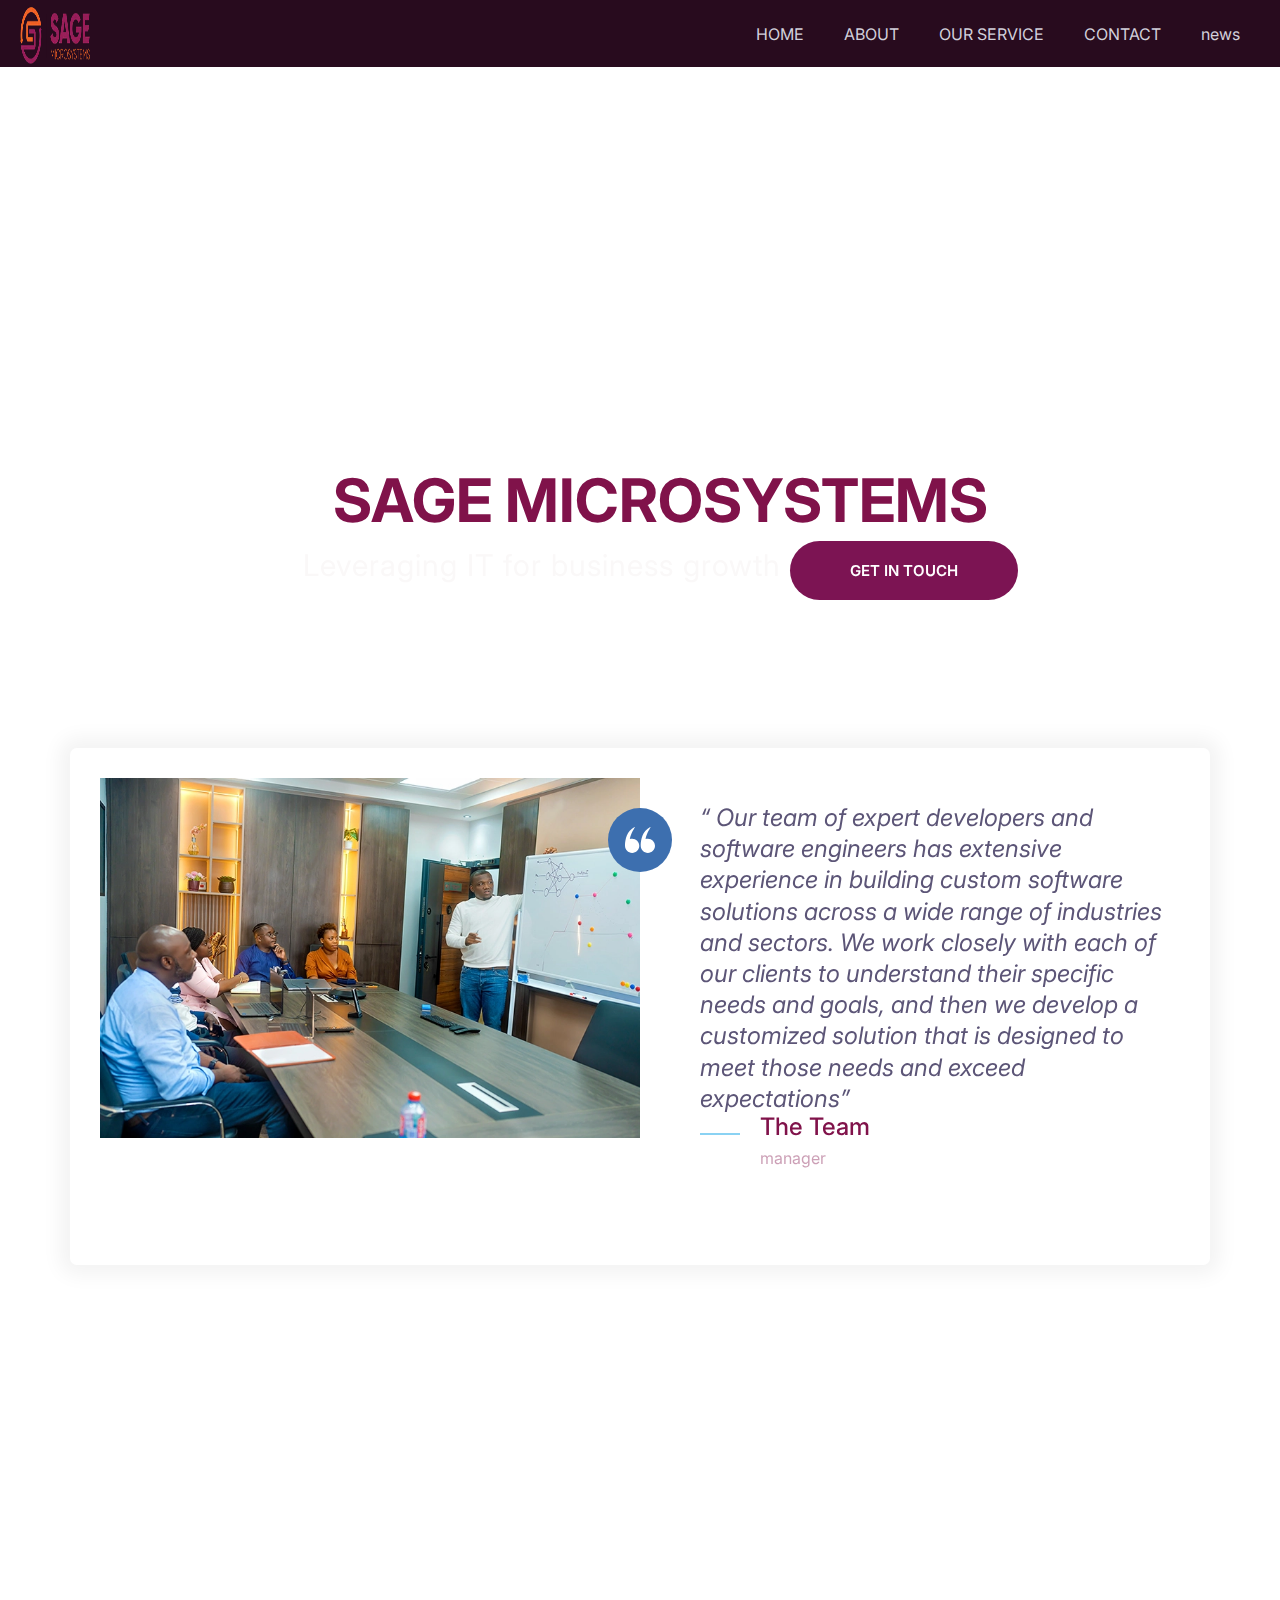
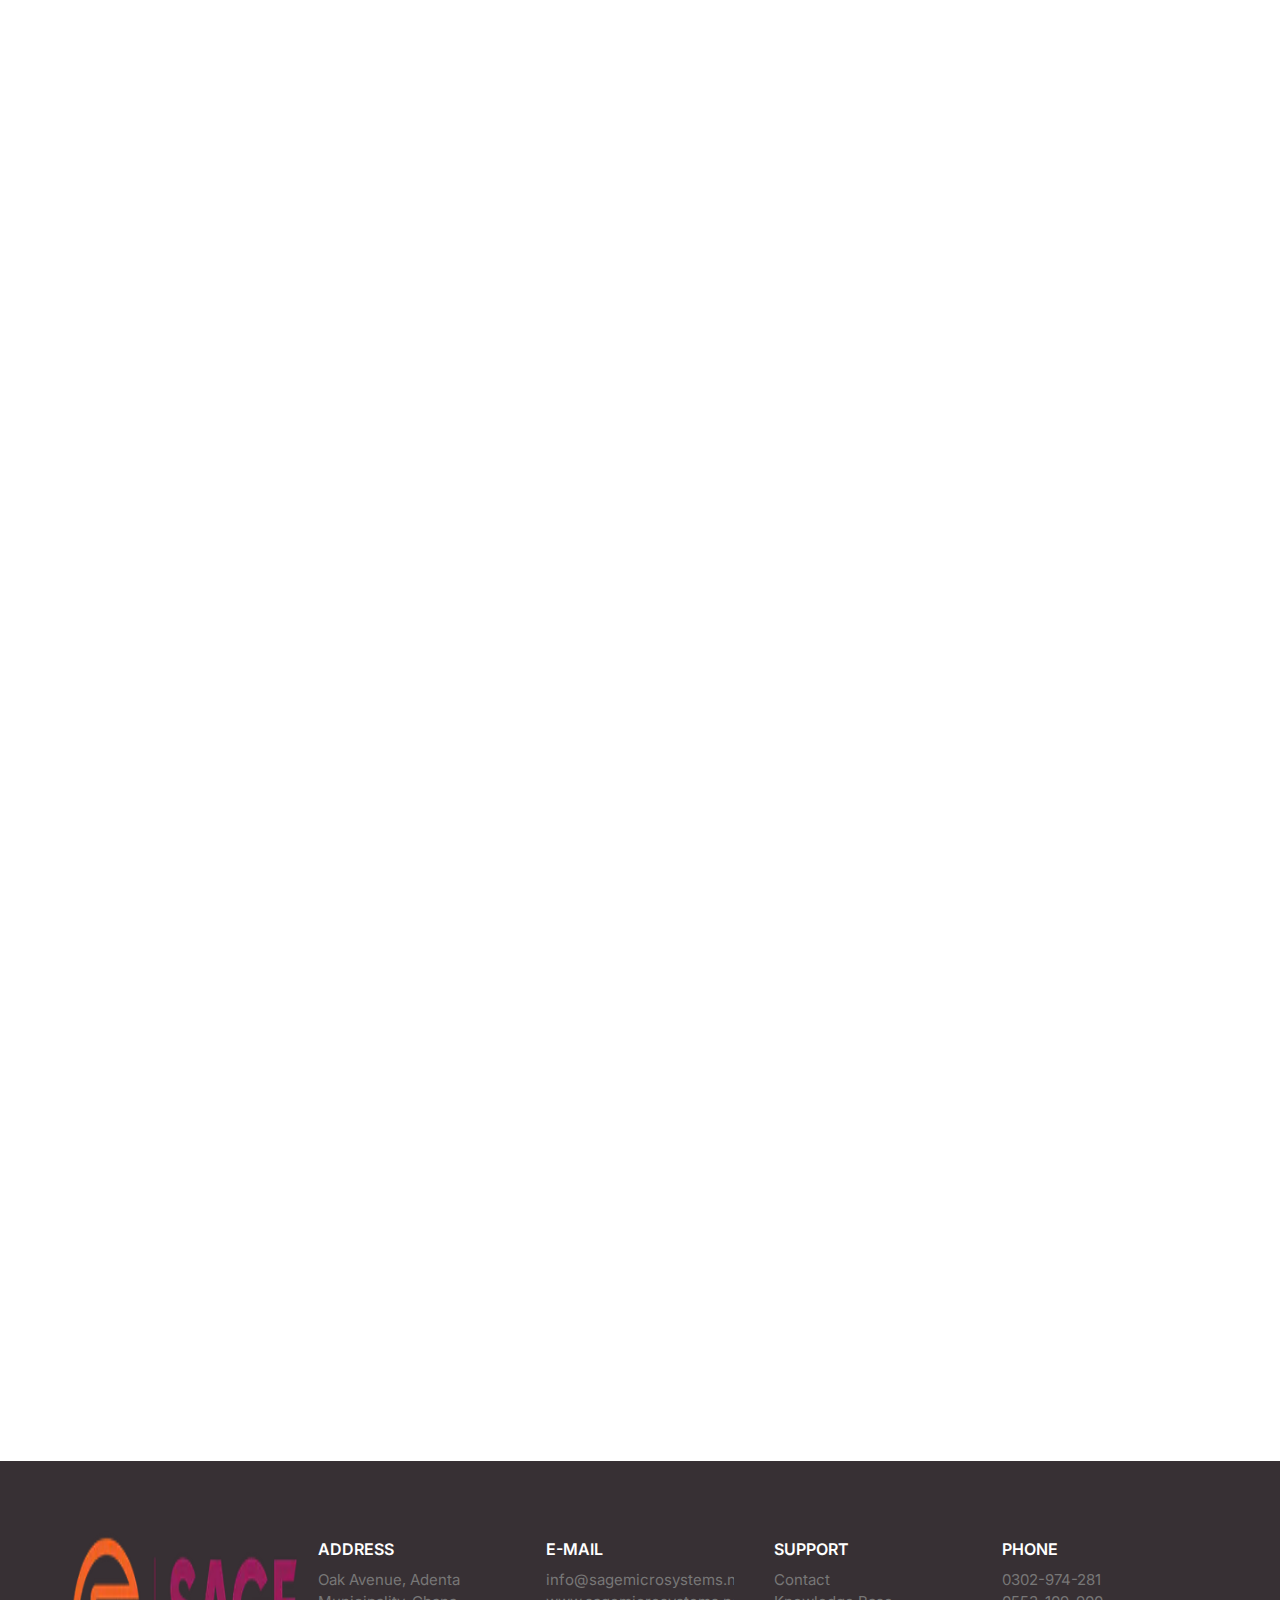
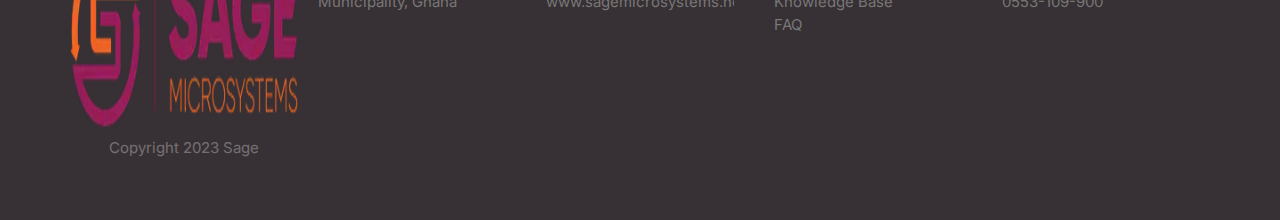
<file: index.html>
<!DOCTYPE html>
<html lang="en">

<head>
  <meta charset="UTF-8" />
  <meta name="viewport" content="width=device-width, initial-scale=1.0" />
  <title>SAGE MICROSYSTEMS</title>
  <link rel="shortcut icon" type="image/png" href="images/sage_logo.jpg">
  <link rel="preconnect" href="https://fonts.gstatic.com" />
  <link href="https://fonts.googleapis.com/css2?family=Inter:wght@400;600;700&display=swap" rel="stylesheet" />
  <link rel="stylesheet" href="css/normalize.css" />
  <link rel="stylesheet" href="css/styles.css" />
  <link rel="stylesheet" href="https://unpkg.com/aos@next/dist/aos.css" />
</head>

<body>
  <header>
    <nav class="nav collapsible">
      <a class="nav__brand" href="/"><img class="nav--img" src="images/sage_logo.jpg" alt="SAGE" /></a>
      <svg class="icon icon--white nav__toggler">
        <use xlink:href="images/sprite.svg#menu"></use>
      </svg>
      <ul class="list nav__list collapsible__content">
        <li class="nav__item"><a href="index.html">HOME</a></li>
        <li class="nav__item"><a href="about us.html">ABOUT</a></li>
        <li class="nav__item"><a href="our service.html">OUR SERVICE</a></li>
        <li class="nav__item"><a href="contact.html">CONTACT</a></li>
        <li class="nav__item"><a href="news.html">news</a></li>
      </ul>
    </nav>
  </header>
  <section class="block  hero">
    <div class="container  ">
      <header data-aos="zoom-in" class="block__header hero__content">
        <h1 class="block__heading">SAGE MICROSYSTEMS</h1>
        <p class="hero__tagline">
          Leveraging IT for business growth
        </p>
        <a href="" class="btn btn--primary btn--stretched">Get In touch</a>
      </header>

    </div>
  </section>
  <section data-aos="fade-up" class="block container">
    <div class="card testimonial">
      <div class="grid grid--1x2">
        <div class="testimonial__image">
          <img src="images/image (1).webp" alt="conference meeting" />
          <span class="icon-container icon-container--accent">
            <svg class="icon icon--white icon--small">
              <use xlink:href="images/sprite.svg#quotes"></use>
            </svg>
          </span>
        </div>
        <blockquote class="quote">
          <p class="quote__text">
            Our team of expert developers and software engineers has extensive experience in building custom software
            solutions across a wide range of industries and sectors. We work closely with each of our clients to
            understand their specific needs and goals, and then we develop a customized solution that is designed to
            meet those needs and exceed expectations</p>
          <footer>
            <div class="media">
              <div class="media__image">
                <svg class="icon icon--primary quote__line">
                  <use xlink:href="images/sprite.svg#line"></use>
                </svg>
              </div>
              <div class="media__body">
                <h3 class="media__title quote__author">The Team</h3>
                <p class="quote__organization">manager</p>
              </div>
            </div>
          </footer>
        </blockquote>
      </div>
    </div>
  </section>

  <section data-aos="zoom-in-up" class="block container">
    <header class="block__header">
      <h2>What we do </h2>
      <p>
        our solutions
      </p>
    </header>
    <article class="grid grid--1x2 feature">
      <div class="feature__content">

        <h3 class="feature__heading">software Development</h3>
        <p>
          At SAGE Microsystems, we understand the unique challenges faced by businesses and governmental institutions.
          That's why we use the latest technologies and development methodologies to ensure that our software solutions
          are both powerful and user-friendly. </p>
        <a href="#" class="link-arrow">Learn More</a>
      </div>

      <img data-aos="zoom-in-left" class="feature__image" src="images/image (6).webp" alt="" />

    </article>
    <article class="grid grid--1x2 feature">
      <div class="feature__content">

        <h3 class="feature__heading">IT Consultancy</h3>
        <p>
          We provide expert advice and solutions to businesses and organizations on how to improve their IT
          infrastructure, systems, and processes by assessing your current IT infrastructure, identifying areas for
          improvement, and offering recommendations for solutions.
        </p>
        <a href="#" class="link-arrow">Learn More</a>
      </div>


      <img data-aos="zoom-in-left" class="feature__image" src="images/image (7).webp" alt="" />
      </picture>
    </article>
    <article class="grid grid--1x2 feature">
      <div class="feature__content">

        <h3 class="feature__heading">Corporate IT Training</h3>
        <p>
          We provide educational programs and courses to businesses and organizations to enhance their employees
          technical skills and knowledge. We assess the existing skill level of employees, identify areas for
          improvement, and offer customized training programs to meet the specific needs.
        </p>
        <a href="#" class="link-arrow">Learn More</a>
      </div>

      <img data-aos="zoom-in-left" class="feature__image" src="images/ocean.jpg" alt="" />

    </article>
  </section>


  <footer class="block block--dark footer">
    <div class="container grid footer__sections">
      <section class="collapsible collapsible--expanded footer__section">
        <header class="collapsible__header">
          <h2 class="collapsible__heading footer__heading">ADDRESS</h2>
          <svg class="icon icon--white collapsible__chevron">

            <use xlink:href="images/sprite.svg#chevron"></use>
          </svg>
        </header>
        <div class="collapsible__content">
          <ul class="list">
            <li><a href="#">
                Oak Avenue, Adenta Municipality, Ghana</a></li>

          </ul>
        </div>
      </section>
      <section class="collapsible footer__section">
        <header class="collapsible__header">
          <h2 class="collapsible__heading footer__heading">E-MAIL</h2>
          <svg class="icon icon--white collapsible__chevron">
            <use xlink:href="images/sprite.svg#chevron"></use>
          </svg>
        </header>
        <div class="collapsible__content">
          <ul class="list">
            <li><a href="#">info@sagemicrosystems.net</a></li>
            <li><a href="#">www.sagemicrosystems.net</a></li>
          </ul>
        </div>
      </section>
      <section class="collapsible footer__section">
        <header class="collapsible__header">
          <h2 class="collapsible__heading footer__heading">Support</h2>
          <svg class="icon icon--white collapsible__chevron">
            <use xlink:href="images/sprite.svg#chevron"></use>
          </svg>
        </header>
        <div class="collapsible__content">
          <ul class="list">
            <li><a href="#">Contact</a></li>
            <li><a href="#">Knowledge Base</a></li>
            <li><a href="#">FAQ</a></li>
          </ul>
        </div>
      </section>
      <section class="collapsible footer__section">
        <header class="collapsible__header">
          <h2 class="collapsible__heading footer__heading">PHONE</h2>
          <svg class="icon icon--white collapsible__chevron">
            <use xlink:href="images/sprite.svg#chevron"></use>
          </svg>
        </header>
        <div class="collapsible__content">
          <ul class="list">
            <li><a href="#">0302-974-281</a></li>
            <li><a href="#">0553-109-900</a></li>
          </ul>
        </div>
      </section>
      <section class="footer__brand">
        <img src="images/sage_logo.jpg" alt="" />
        <p class="footer__copyright">Copyright 2023 Sage</p>
      </section>
    </div>
  </footer>

  <script src="js/main.js"></script>
  <script src="https://unpkg.com/aos@next/dist/aos.js"></script>
  <script>
    AOS.init();
  </script>
</body>

</html>
</file>
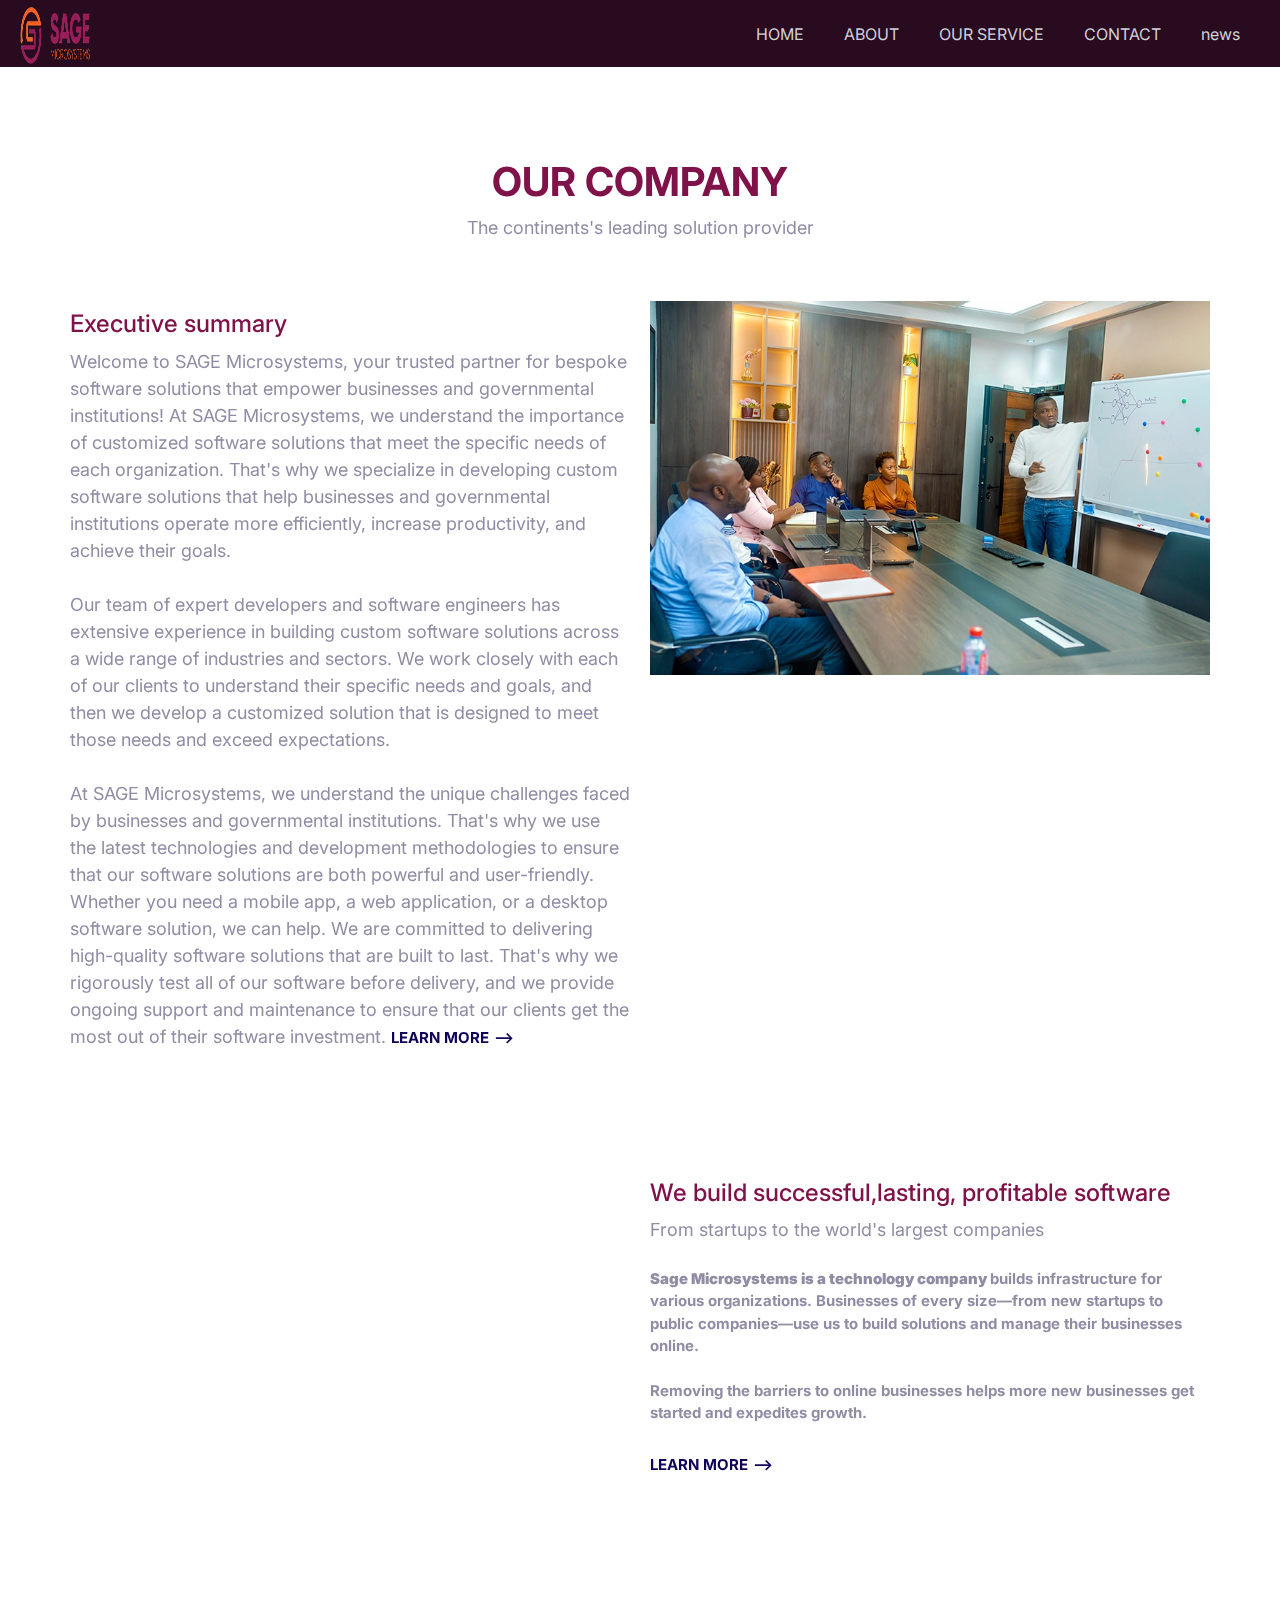
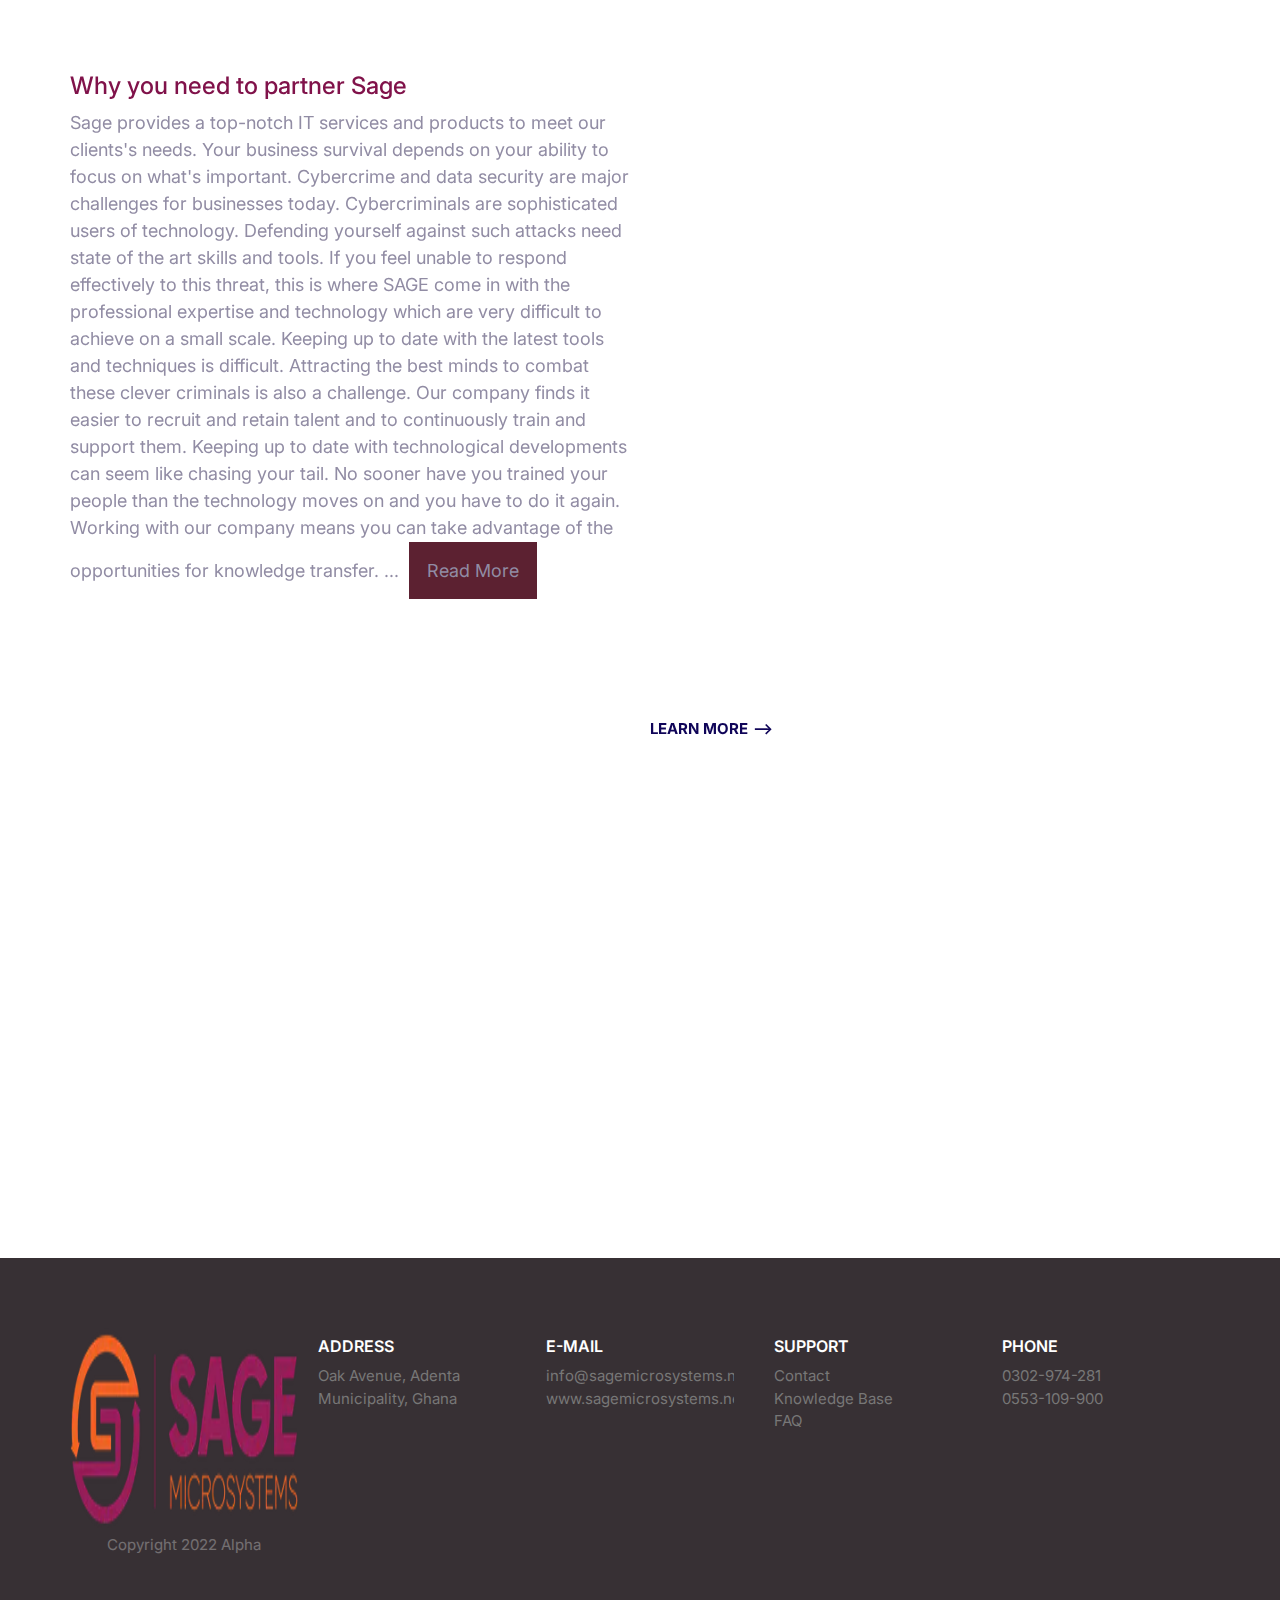
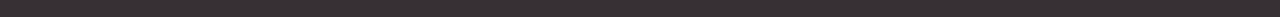
<file: about us.html>
<!DOCTYPE html>
<html lang="en">

<head>
  <meta charset="UTF-8" />
  <meta name="viewport" content="width=device-width, initial-scale=1.0" />
  <title>SAGE MICRISYSTEMS</title>
  <link rel="shortcut icon" type="image/png" href="images/sage_logo.jpg">
  <link rel="preconnect" href="https://fonts.gstatic.com" />
  <link href="https://fonts.googleapis.com/css2?family=Inter:wght@400;600;700&display=swap" rel="stylesheet" />
  <link rel="stylesheet" href="css/normalize.css" />
  <link rel="stylesheet" href="css/styles.css" />
  <link rel="stylesheet" href="https://unpkg.com/aos@next/dist/aos.css" />
</head>

<body>
  <header>
    <nav class="nav collapsible">
      <a class="nav__brand" href="/"><img class="nav--img" src="images/sage_logo.jpg" alt="logo" /></a>
      <svg class="icon icon--white nav__toggler">
        <use xlink:href="images/sprite.svg#menu"></use>
      </svg>
      <ul class="list nav__list collapsible__content">
        <li class="nav__item"><a href="index.html">HOME</a></li>
        <li class="nav__item"><a href="about us.html">ABOUT</a></li>
        <li class="nav__item"><a href="our service.html">OUR SERVICE</a></li>
        <li class="nav__item"><a href="contact.html">CONTACT</a></li>
        <li class="nav__item"><a href="news.html">news</a></li>
      </ul>
    </nav>
  </header>



  <section data-aos="zoom-in-up" class="block container">
    <header class="block__header">
      <h2>OUR COMPANY</h2>
      <p>
        The continents's leading solution provider
      </p>
    </header>
    <article class="grid grid--1x2 feature">
      <div class="feature__content">

        <h3 class="feature__heading">Executive summary</h3>
        <p>
          Welcome to SAGE Microsystems, your trusted partner for bespoke software solutions that empower businesses and
          governmental institutions! At SAGE Microsystems, we understand the importance of customized software solutions
          that meet the specific needs of each organization. That's why we specialize in developing custom software
          solutions that help businesses and governmental institutions operate more efficiently, increase productivity,
          and achieve their goals.
          <br><br>

          Our team of expert developers and software engineers has extensive experience in building custom software
          solutions across a wide range of industries and sectors. We work closely with each of our clients to
          understand their specific needs and goals, and then we develop a customized solution that is designed to meet
          those needs and exceed expectations.
          <br><br>

          At SAGE Microsystems, we understand the unique challenges faced by businesses and governmental institutions.
          That's why we use the latest technologies and development methodologies to ensure that our software solutions
          are both powerful and user-friendly. Whether you need a mobile app, a web application, or a desktop software
          solution, we can help. We are committed to delivering high-quality software solutions that are built to last.
          That's why we rigorously test all of our software before delivery, and we provide ongoing support and
          maintenance to ensure that our clients get the most out of their software investment.

        </p>
        <a href="#" class="link-arrow">Learn More</a>
      </div>

      <img data-aos="zoom-in-left" class="feature__image" src="images/image (1).webp" alt="winning chess" />

    </article>
    <article class="grid grid--1x2 feature">
      <div class="feature__content">

        <h3 class="feature__heading">We build successful,lasting, profitable software</h3>
        <p>
          From startups to the world's largest companies
        </p>
        <h5><b>Sage Microsystems is a technology company </b> builds infrastructure for various organizations.
          Businesses
          of every size—from new startups to public companies—use us to build solutions and manage their businesses
          online.<br><br>
          Removing the barriers to online businesses helps more new businesses get started and expedites growth.</h2>
          <a href="#" class="link-arrow">Learn More</a>
      </div>


      <img data-aos="zoom-in-left" class="feature__image" src="images/unique.jpg" alt="" />
      </picture>
    </article>
    <article class="grid grid--1x2 feature">
      <div class="feature__content">
        <h3 class="feature__heading">Why you need to partner Sage </h3>
        <p class="original">
          Sage provides a top-notch IT services and products to meet our clients's needs. Your business survival depends
          on your ability to focus on what's important. Cybercrime and data security are major challenges for businesses
          today. Cybercriminals are sophisticated users of technology. Defending yourself against such attacks need
          state of the art skills and tools. If you feel unable to respond effectively to this threat, this is where
          SAGE come in with the professional expertise and technology which are very difficult to achieve on a small
          scale.


          Keeping up to date with the latest tools and techniques is difficult. Attracting the best minds to combat
          these clever criminals is also a challenge. Our company finds it easier to recruit and retain talent and to
          continuously train and support them. Keeping up to date with technological developments can seem like chasing
          your tail. No sooner have you trained your people than the technology moves on and you have to do it again.
          Working with our company means you can take advantage of the opportunities for knowledge transfer.

        </p>
        <span class="dots">...</span>
        <p class="extra">
          
          By partnering Sage, you can scale your IT infrastructure up or down to meet your needs with far greater speed
          and less upfront hardware expense than if you tried to do it internally. Businesses carry important data such
          as employees's salary, income, and HR details. For this reason, data storage and management are very crucial
          for any kind of business and it is also a great example of why IT support is important. Hiring Sage, a team of
          highly skilled and knowledgeable professionals to manage and secure a company's valuable data goes
          hand-in-hand with the creation of an effective data management strategy.


          When branding is paired with information services and systems, it is not limited to enhancing existing
          marketing strategies alone or helping form a new advertising approach. Branding can be further augmented by
          Sage through maximizing the originality of a business's lineup of products and services. Developing apps and
          systems to drive higher customer engagement or boost satisfaction rates, as well as to gain an edge over
          competitors, effectively enhance a business's marketability, purpose and overall impact. Our company group has
          partnered with local and international organizations and other African countries governments to undertake
          projects to assist inefficiencies in system application modules.


          The company has also worked with Practical computers in providing cutting edge and state of the art
          information technology tools to institutions in Lesotho. This initiative provided the good people of Lesotho
          the opportunity to acquire computer-based knowledge and subsequently improved computer literacy in the area as
          the underprivileged children had access to state-of-the-art computers.
        </p>
        <input type="checkbox" id="btn" />
        <label for="btn"></label>
      </div>

      <img data-aos="zoom-in-left" class="feature__image" src="images/opp.jpg" alt="" />

    </article>
    <article class="grid grid--1x2 feature">
      <div class="feature__content">

        <h3 class="feature__heading"> </h3>
        <p>
          
        </p>
        <a href="#" class="link-arrow">Learn More</a>
      </div>

      <img data-aos="zoom-in-left" class="feature__image" src="images/law.jpg" alt="" />

    </article>
  </section>

  <footer class="block block--dark footer">
    <div class="container grid footer__sections">
      <section class="collapsible collapsible--expanded footer__section">
        <header class="collapsible__header">
          <h2 class="collapsible__heading footer__heading">ADDRESS</h2>
          <svg class="icon icon--white collapsible__chevron">

            <use xlink:href="images/sprite.svg#chevron"></use>
          </svg>
        </header>
        <div class="collapsible__content">
          <ul class="list">
            <li><a href="#">
                Oak Avenue, Adenta Municipality, Ghana</a></li>

          </ul>
        </div>
      </section>
      <section class="collapsible footer__section">
        <header class="collapsible__header">
          <h2 class="collapsible__heading footer__heading">E-MAIL</h2>
          <svg class="icon icon--white collapsible__chevron">
            <use xlink:href="images/sprite.svg#chevron"></use>
          </svg>
        </header>
        <div class="collapsible__content">
          <ul class="list">
            <li><a href="#">info@sagemicrosystems.net</a></li>
            <li><a href="#">www.sagemicrosystems.net</a></li>
          </ul>
        </div>
      </section>
      <section class="collapsible footer__section">
        <header class="collapsible__header">
          <h2 class="collapsible__heading footer__heading">Support</h2>
          <svg class="icon icon--white collapsible__chevron">
            <use xlink:href="images/sprite.svg#chevron"></use>
          </svg>
        </header>
        <div class="collapsible__content">
          <ul class="list">
            <li><a href="#">Contact</a></li>
            <li><a href="#">Knowledge Base</a></li>
            <li><a href="#">FAQ</a></li>
          </ul>
        </div>
      </section>
      <section class="collapsible footer__section">
        <header class="collapsible__header">
          <h2 class="collapsible__heading footer__heading">PHONE</h2>
          <svg class="icon icon--white collapsible__chevron">
            <use xlink:href="images/sprite.svg#chevron"></use>
          </svg>
        </header>
        <div class="collapsible__content">
          <ul class="list">
            <li><a href="#">0302-974-281</a></li>
            <li><a href="#">0553-109-900</a></li>
          </ul>
        </div>
      </section>
      <section class="footer__brand">
        <img src="images/sage_logo.jpg" alt="" />
        <p class="footer__copyright">Copyright 2022 Alpha</p>
      </section>
    </div>
  </footer>


  <script src="js/main.js"></script>
  <script src="https://unpkg.com/aos@next/dist/aos.js"></script>
  <script>
    AOS.init();
  </script>
</body>

</html>
</file>
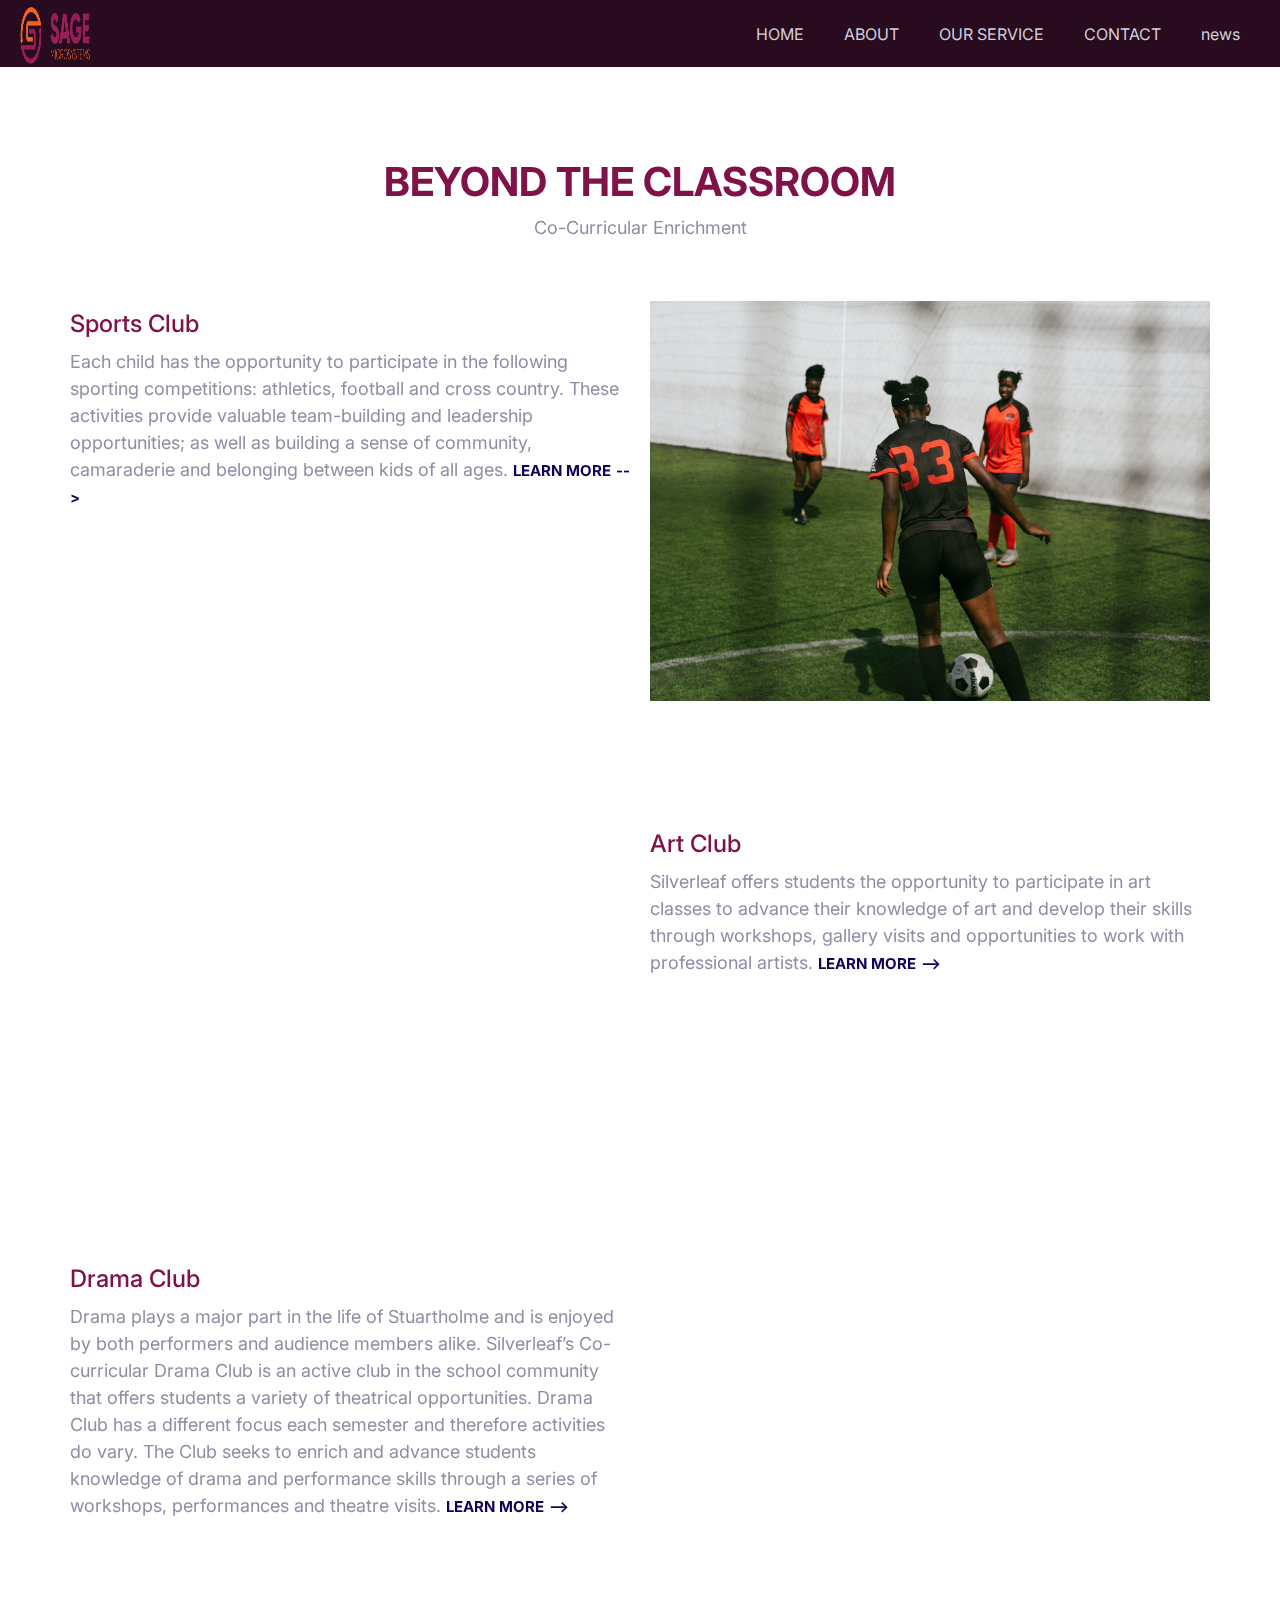
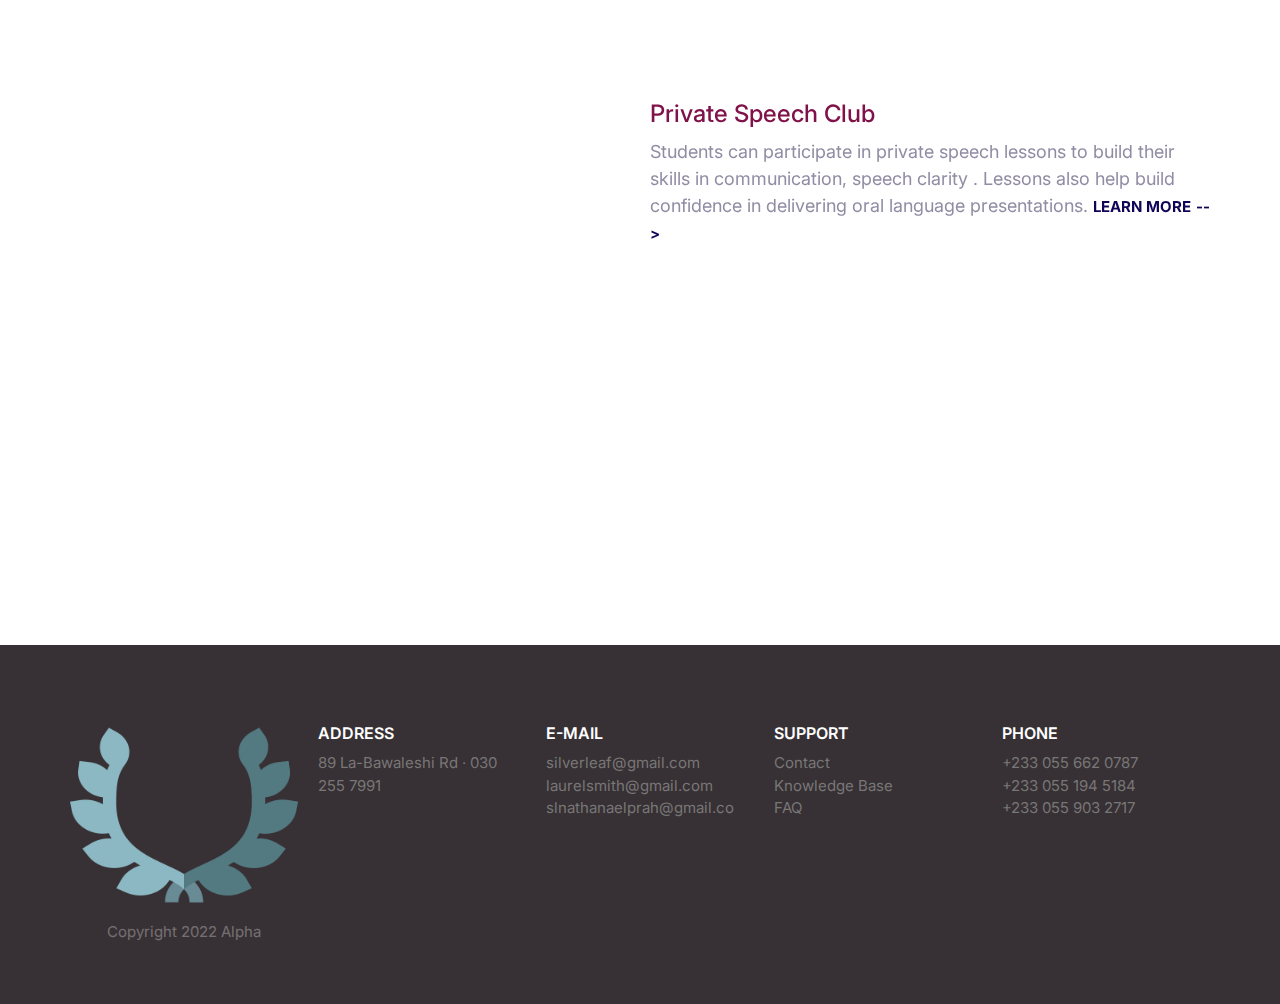
<file: contact us.html>
<!DOCTYPE html>
<html lang="en">
  <head>
    <meta charset="UTF-8" />
    <meta name="viewport" content="width=device-width, initial-scale=1.0" />
    <title>SILVERLEAF INTERNATIONAL</title>
    <link rel="shortcut icon" type="image/png" href="images/laurel-wreath.png">
    <link rel="preconnect" href="https://fonts.gstatic.com" />
    <link
      href="https://fonts.googleapis.com/css2?family=Inter:wght@400;600;700&display=swap"
      rel="stylesheet"
    />
    <link rel="stylesheet" href="css/normalize.css" />
    <link rel="stylesheet" href="css/styles.css" />
    <link rel="stylesheet" href="https://unpkg.com/aos@next/dist/aos.css" />
  </head>
  <body>
    <header>
      <nav class="nav collapsible">
        <a class="nav__brand" href="/"><img class="nav--img" src="images/sage_logo.jpg" alt="logo" /></a>
        <svg class="icon icon--white nav__toggler">
          <use xlink:href="images/sprite.svg#menu"></use>
        </svg>
       <ul class="list nav__list collapsible__content">
        <li class="nav__item"><a href="index.html">HOME</a></li>
        <li class="nav__item"><a href="about us.html">ABOUT</a></li>
        <li class="nav__item"><a href="our service.html">OUR SERVICE</a></li>
        <li class="nav__item"><a href="contact.html">CONTACT</a></li>
        <li class="nav__item"><a href="news.html">news</a></li>
      </ul>
      </nav>
    </header>

      
      <section data-aos="zoom-in-up"class="block container">
        <header class="block__header">
          <h2>BEYOND THE CLASSROOM</h2>
          <p>
            Co-Curricular Enrichment
          </p>
        </header>
        <article class="grid grid--1x2 feature">
          <div class="feature__content">
            
            </span>
            <h3 class="feature__heading">Sports Club</h3>
            <p>
               Each child has the opportunity to participate in the following 
              sporting competitions: athletics, football and cross country. These activities provide valuable team-building 
              and leadership opportunities; as well as building a sense of community,
               camaraderie and belonging between kids of all ages.
            </p>
            <a href="#" class="link-arrow">Learn More</a>
          </div>
          
            <img data-aos="zoom-in-left" class="feature__image" src="images/sportsa.jpg" alt="" />
          
        </article>
        <article class="grid grid--1x2 feature">
          <div class="feature__content">
            
            <h3 class="feature__heading">Art Club</h3>
            <p>
              Silverleaf  offers students the opportunity to participate in art classes to advance 
              their knowledge of art and develop their skills through workshops,
               gallery visits and opportunities to work with professional artists.
            </p>
            <a href="#" class="link-arrow">Learn More</a>
          </div>
          
            
            <img data-aos="zoom-in-left" class="feature__image" src="images/art.jpg" alt="" />
          </picture>
        </article>
        <article class="grid grid--1x2 feature">
          <div class="feature__content">
            
            <h3 class="feature__heading">Drama Club</h3>
            <p>
              
    Drama plays a major part in the life of Stuartholme and is enjoyed by both performers and audience members alike.
 Silverleaf’s Co-curricular Drama Club is an active club in the school 
 community that offers students a variety of theatrical opportunities.
  Drama Club has a different focus each semester and therefore activities do vary. 
  The Club seeks to enrich and advance students knowledge of drama and performance
   skills through a series of workshops, performances and theatre visits.
            </p>
            <a href="#" class="link-arrow">Learn More</a>
          </div>

            <img data-aos="zoom-in-left" class="feature__image" src="images/drama.jpg" alt="" />
          
        </article>
        <article class="grid grid--1x2 feature">
          <div class="feature__content">
            
            <h3 class="feature__heading">Private Speech Club</h3>
            <p>
              
Students can participate in private speech  lessons to build their skills in 
communication, speech clarity . Lessons also help build confidence 
in delivering oral language presentations. 
            </p>
            <a href="#" class="link-arrow">Learn More</a>
          </div>
         
            <img data-aos="zoom-in-left" class="feature__image" src="images/speech.jpg" alt="" />
          
        </article>
      </section>

      <footer class="block block--dark footer">
        <div class="container grid footer__sections">
          <section class="collapsible collapsible--expanded footer__section">
            <header class="collapsible__header">
              <h2 class="collapsible__heading footer__heading">ADDRESS</h2>
              <svg class="icon icon--white collapsible__chevron">
                  
                <use xlink:href="images/sprite.svg#chevron"></use>
              </svg>
            </header>
            <div class="collapsible__content">
              <ul class="list">
                <li><a href="#">
                    89 La-Bawaleshi Rd · 030 255 7991</a></li>
                
              </ul>
            </div>
          </section>
          <section class="collapsible footer__section">
            <header class="collapsible__header">
              <h2 class="collapsible__heading footer__heading">E-MAIL</h2>
              <svg class="icon icon--white collapsible__chevron">
                <use xlink:href="images/sprite.svg#chevron"></use>
              </svg>
            </header>
            <div class="collapsible__content">
              <ul class="list">
                <li><a href="#">silverleaf@gmail.com</a></li>
                <li><a href="#">laurelsmith@gmail.com</a></li>
                <li><a href="#">slnathanaelprah@gmail.com</a></li>
              </ul>
            </div>
          </section>
          <section class="collapsible footer__section">
            <header class="collapsible__header">
              <h2 class="collapsible__heading footer__heading">Support</h2>
              <svg class="icon icon--white collapsible__chevron">
                <use xlink:href="images/sprite.svg#chevron"></use>
              </svg>
            </header>
            <div class="collapsible__content">
              <ul class="list">
                <li><a href="#">Contact</a></li>
                <li><a href="#">Knowledge Base</a></li>
                <li><a href="#">FAQ</a></li>
              </ul>
            </div>
          </section>
          <section class="collapsible footer__section">
            <header class="collapsible__header">
              <h2 class="collapsible__heading footer__heading">PHONE</h2>
              <svg class="icon icon--white collapsible__chevron">
                <use xlink:href="images/sprite.svg#chevron"></use>
              </svg>
            </header>
            <div class="collapsible__content">
              <ul class="list">
                <li><a href="#">+233 055 662 0787</a></li>
                <li><a href="#"> +233 055 194 5184</a></li>
                <li><a href="#"> +233 055 903 2717</a></li>
                
              </ul>
            </div>
          </section>
          <section class="footer__brand">
            <img src="images/laurel-wreath.png" alt="" />
            <p class="footer__copyright">Copyright 2022 Alpha</p>
          </section>
        </div>
      </footer>
      
    
      <script src="js/main.js"></script>
      <script src="https://unpkg.com/aos@next/dist/aos.js"></script>
      <script>
        AOS.init();
      </script>
</body>
</html>
</file>
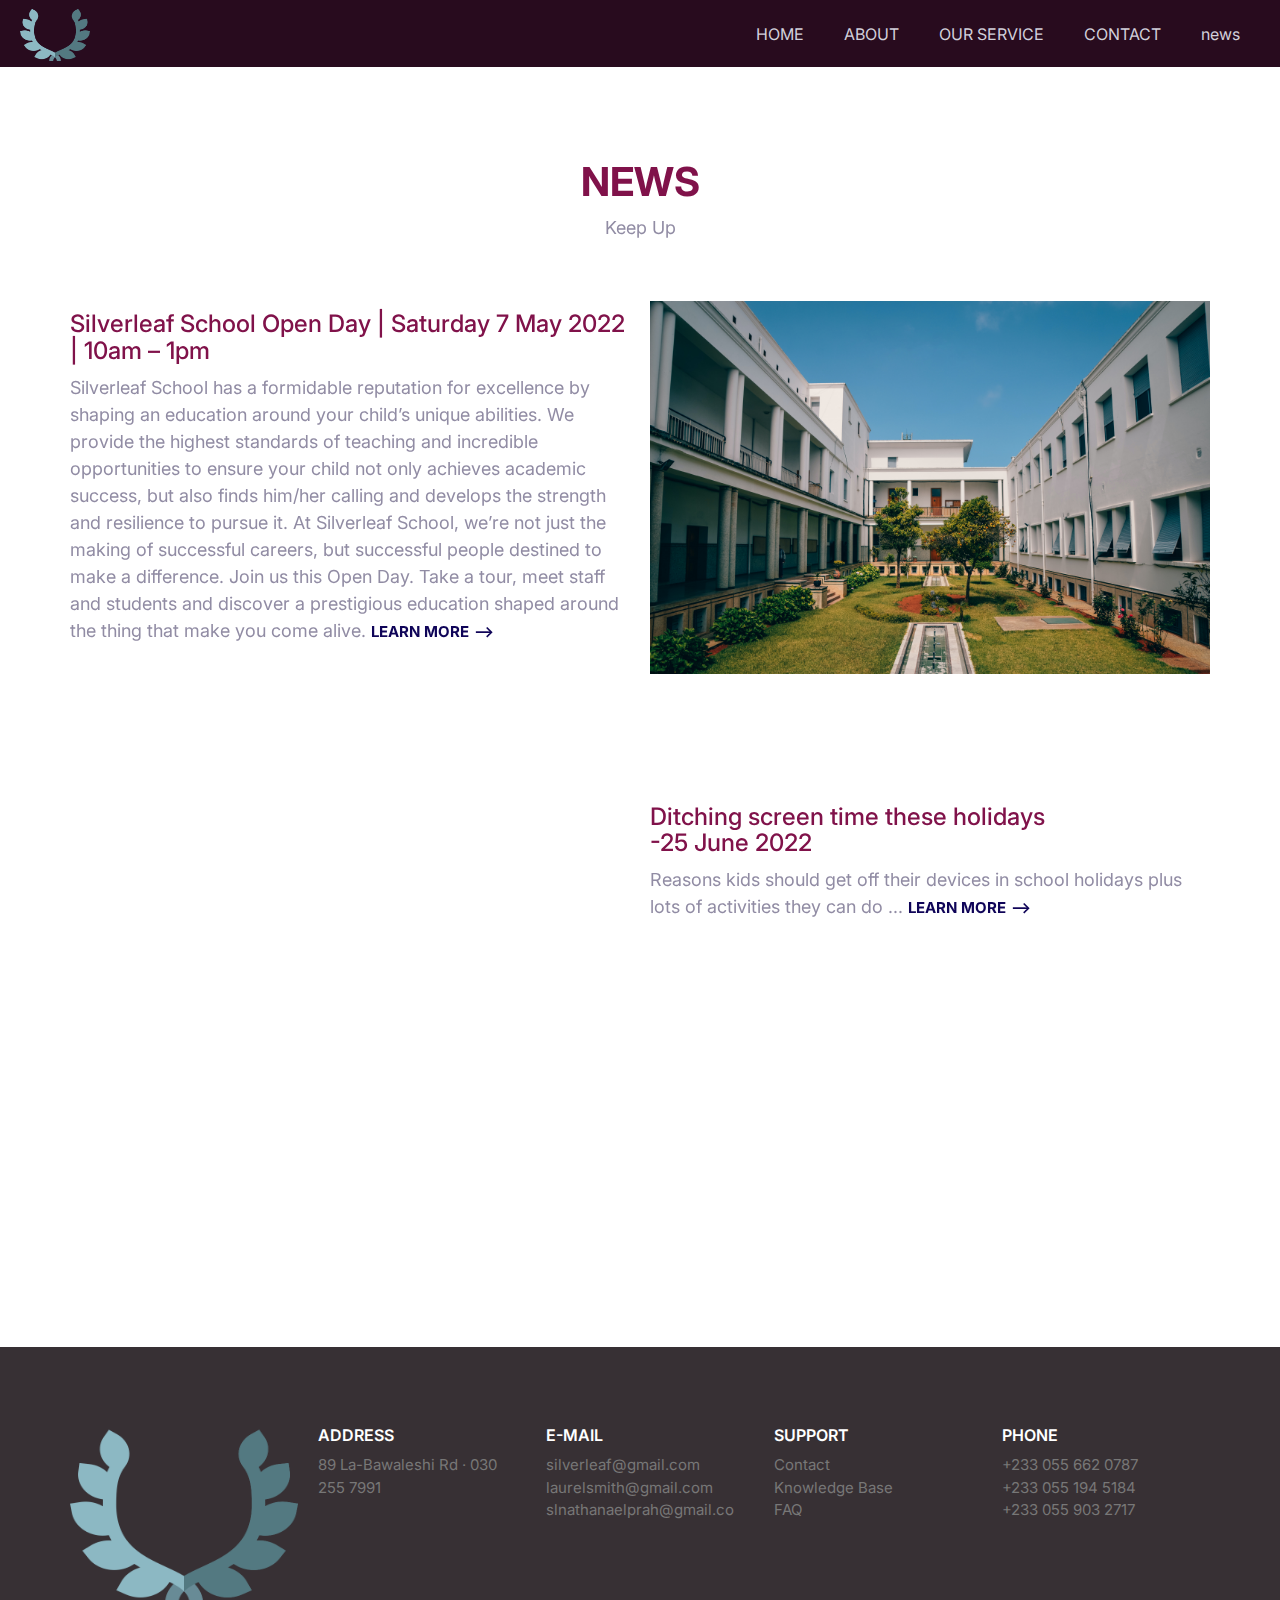
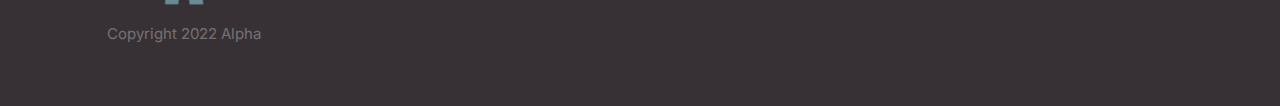
<file: news.html>
<!DOCTYPE html>
<html lang="en">
  <head>
    <meta charset="UTF-8" />
    <meta name="viewport" content="width=device-width, initial-scale=1.0" />
    <title>SILVERLEAF INTERNATIONAL</title>
    <link rel="shortcut icon" type="image/png" href="images/laurel-wreath.png">
    <link rel="preconnect" href="https://fonts.gstatic.com" />
    <link
      href="https://fonts.googleapis.com/css2?family=Inter:wght@400;600;700&display=swap"
      rel="stylesheet"
    />
    <link rel="stylesheet" href="css/normalize.css" />
    <link rel="stylesheet" href="css/styles.css" />
    <link rel="stylesheet" href="https://unpkg.com/aos@next/dist/aos.css" />
  </head>
  <body>
    <header>
      <nav class="nav collapsible">
        <a class="nav__brand" href="/"><img class="nav--img" src="images/laurel-wreath.png" alt="logo" /></a>
        <svg class="icon icon--white nav__toggler">
          <use xlink:href="images/sprite.svg#menu"></use>
        </svg>
         <ul class="list nav__list collapsible__content">
        <li class="nav__item"><a href="index.html">HOME</a></li>
        <li class="nav__item"><a href="about us.html">ABOUT</a></li>
        <li class="nav__item"><a href="our service.html">OUR SERVICE</a></li>
        <li class="nav__item"><a href="contact.html">CONTACT</a></li>
        <li class="nav__item"><a href="news.html">news</a></li>
      </ul>
      </nav>
    </header>

      
      <section data-aos="zoom-in-up"class="block container">
        <header class="block__header">
          <h2>NEWS</h2>
          <p>
            Keep Up
          </p>
        </header>
        <article class="grid grid--1x2 feature">
          <div class="feature__content">
            
            </span>
            <h3 class="feature__heading">Silverleaf School Open Day | Saturday 7 May 2022 | 10am – 1pm</h3>
            <p>
              Silverleaf School has a formidable reputation for excellence by shaping an education around your
               child’s unique abilities. We provide the highest standards of teaching and incredible opportunities to
                ensure your child not only achieves academic success, but also finds him/her calling and develops 
                the strength and resilience to pursue it. At Silverleaf School, we’re not just the making of
                 successful careers, but successful people destined to make a difference.

              Join us this Open Day. Take a tour, meet staff and students and discover a prestigious education 
              shaped around the thing that make you come alive.
            </p>
            <a href="#" class="link-arrow">Learn More</a>
          </div>
          
            <img data-aos="zoom-in-left" class="feature__image" src="images/building.jpg" alt="" />
          
        </article>
        <article class="grid grid--1x2 feature">
          <div class="feature__content">
            
            <h3 class="feature__heading">Ditching screen time these holidays <br>-25 June 2022</h3>
            <p>
              
                 Reasons kids should get off their devices in school 
                 holidays plus lots of activities they can do ...
            </p>
            <a href="#" class="link-arrow">Learn More</a>
          </div>
          
            
            <img data-aos="zoom-in-left" class="feature__image" src="images/screen time.jpg" alt="" />
          </picture>
        </article>
    </section>

    <footer class="block block--dark footer">
      <div class="container grid footer__sections">
        <section class="collapsible collapsible--expanded footer__section">
          <header class="collapsible__header">
            <h2 class="collapsible__heading footer__heading">ADDRESS</h2>
            <svg class="icon icon--white collapsible__chevron">
                
              <use xlink:href="images/sprite.svg#chevron"></use>
            </svg>
          </header>
          <div class="collapsible__content">
            <ul class="list">
              <li><a href="#">
                  89 La-Bawaleshi Rd · 030 255 7991</a></li>
              
            </ul>
          </div>
        </section>
        <section class="collapsible footer__section">
          <header class="collapsible__header">
            <h2 class="collapsible__heading footer__heading">E-MAIL</h2>
            <svg class="icon icon--white collapsible__chevron">
              <use xlink:href="images/sprite.svg#chevron"></use>
            </svg>
          </header>
          <div class="collapsible__content">
            <ul class="list">
              <li><a href="#">silverleaf@gmail.com</a></li>
              <li><a href="#">laurelsmith@gmail.com</a></li>
              <li><a href="#">slnathanaelprah@gmail.com</a></li>
            </ul>
          </div>
        </section>
        <section class="collapsible footer__section">
          <header class="collapsible__header">
            <h2 class="collapsible__heading footer__heading">Support</h2>
            <svg class="icon icon--white collapsible__chevron">
              <use xlink:href="images/sprite.svg#chevron"></use>
            </svg>
          </header>
          <div class="collapsible__content">
            <ul class="list">
              <li><a href="#">Contact</a></li>
              <li><a href="#">Knowledge Base</a></li>
              <li><a href="#">FAQ</a></li>
            </ul>
          </div>
        </section>
        <section class="collapsible footer__section">
          <header class="collapsible__header">
            <h2 class="collapsible__heading footer__heading">PHONE</h2>
            <svg class="icon icon--white collapsible__chevron">
              <use xlink:href="images/sprite.svg#chevron"></use>
            </svg>
          </header>
          <div class="collapsible__content">
            <ul class="list">
              <li><a href="#">+233 055 662 0787</a></li>
              <li><a href="#"> +233 055 194 5184</a></li>
              <li><a href="#"> +233 055 903 2717</a></li>
              
            </ul>
          </div>
        </section>
        <section class="footer__brand">
          <img src="images/laurel-wreath.png" alt="" />
          <p class="footer__copyright">Copyright 2022 Alpha</p>
        </section>
      </div>
    </footer>
    
  
    <script src="js/main.js"></script>
    <script src="https://unpkg.com/aos@next/dist/aos.js"></script>
    <script>
      AOS.init();
    </script>
</body>
</html>
</file>
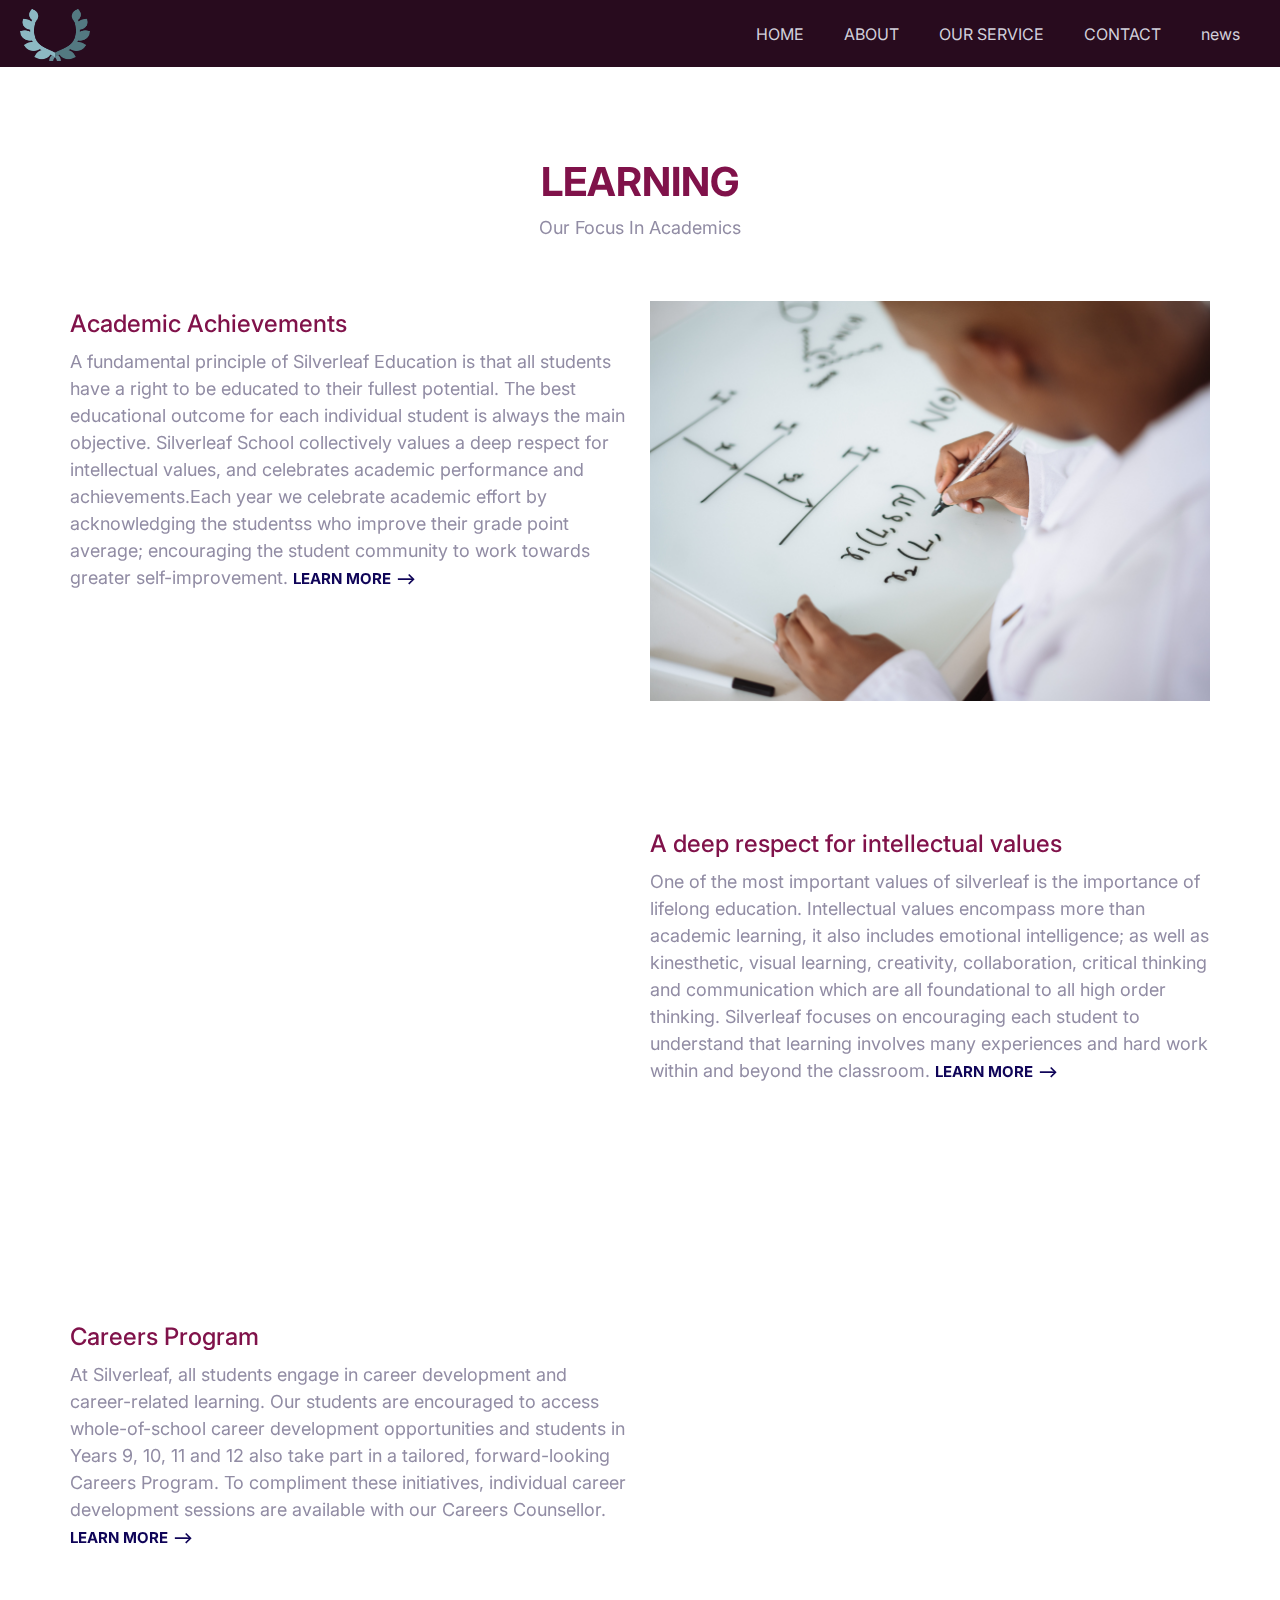
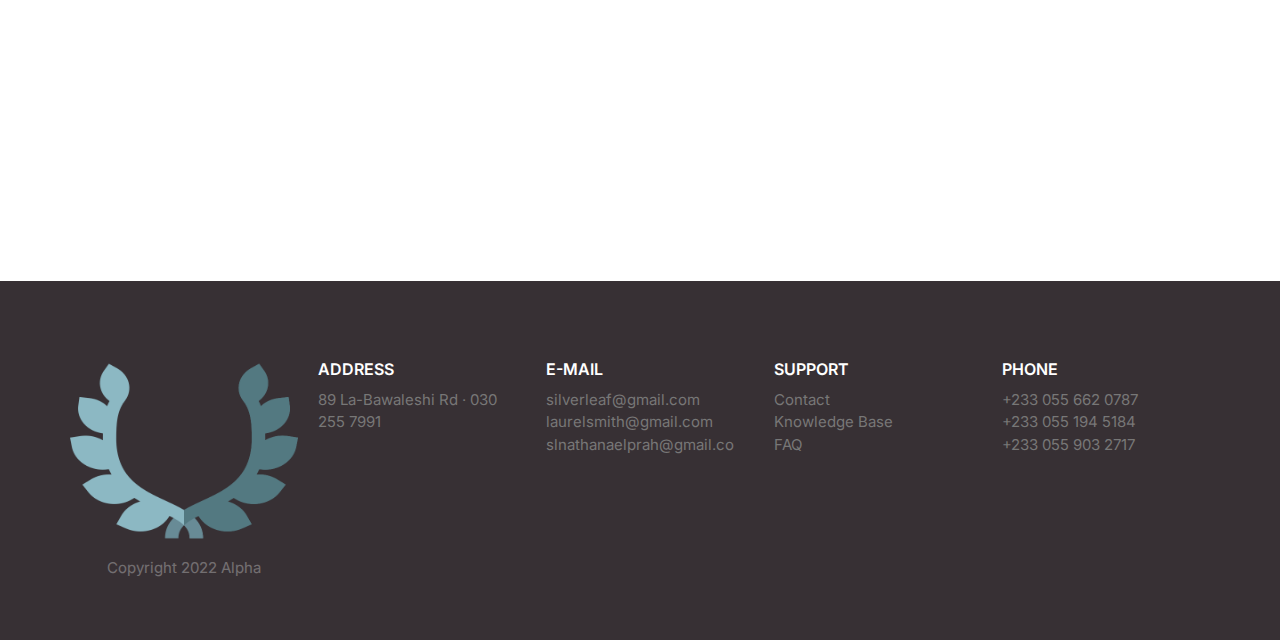
<file: our service.html>
<!DOCTYPE html>
<html lang="en">
    <head>
        <meta charset="UTF-8" />
        <meta name="viewport" content="width=device-width, initial-scale=1.0" />
        <title>SILVERLEAF INTERNATIONAL</title>
        <link rel="shortcut icon" type="image/png" href="images/laurel-wreath.png">
        <link rel="preconnect" href="https://fonts.gstatic.com" />
        <link
          href="https://fonts.googleapis.com/css2?family=Inter:wght@400;600;700&display=swap"
          rel="stylesheet"
        />
        <link rel="stylesheet" href="css/normalize.css" />
        <link rel="stylesheet" href="css/styles.css" />
        <link rel="stylesheet" href="https://unpkg.com/aos@next/dist/aos.css" />
      </head>
      <body>
        <header>
          <nav class="nav collapsible">
            <a class="nav__brand" href="/"><img class="nav--img" src="images/laurel-wreath.png" alt="logo" /></a>
            <svg class="icon icon--white nav__toggler">
              <use xlink:href="images/sprite.svg#menu"></use>
            </svg>
            <ul class="list nav__list collapsible__content">
        <li class="nav__item"><a href="index.html">HOME</a></li>
        <li class="nav__item"><a href="about us.html">ABOUT</a></li>
        <li class="nav__item"><a href="our service.html">OUR SERVICE</a></li>
        <li class="nav__item"><a href="contact.html">CONTACT</a></li>
        <li class="nav__item"><a href="news.html">news</a></li>
      </ul>
          </nav>
        </header>
        <section data-aos="zoom-in-up" class="block container">
            <header class="block__header">
              <h2>LEARNING</h2>
              <p>
                Our Focus In Academics 
              </p>
            </header>
            <article class="grid grid--1x2 feature">
              <div class="feature__content">
                
                <h3 class="feature__heading">Academic Achievements</h3>
                <p>
                  A fundamental principle of Silverleaf Education is that all students 
                  have a right to be educated to their fullest potential. The best educational
                   outcome for each individual student is always the main objective.
                   Silverleaf School collectively values a deep respect for intellectual
                    values, and celebrates academic performance and achievements.Each year we celebrate 
                    academic effort by acknowledging the studentss who 
           improve their grade point average; encouraging the student community to 
            work towards greater self-improvement.</p> 
                <a href="#" class="link-arrow">Learn More</a>
              </div>
              
                <img data-aos="zoom-in-left" class="feature__image" src="images/academic.jpg" alt="" />
              
            </article>
            <article class="grid grid--1x2 feature">
              <div class="feature__content">
                
                <h3 class="feature__heading">A deep respect for intellectual values</h3>
                <p>
                  One of the most important values of silverleaf is the importance of lifelong education. 
                  Intellectual values encompass more than 
                  academic learning, it also includes emotional  intelligence; as well as kinesthetic, visual learning, 
                  creativity, collaboration, critical thinking and communication which are all foundational to all high order thinking.
      
      Silverleaf focuses on encouraging each student to understand that learning involves 
      many experiences and hard work within and beyond the classroom.
                </p>
                <a href="#" class="link-arrow">Learn More</a>
              </div>
              
                
                <img data-aos="zoom-in-left" class="feature__image" src="images/solve.jpg" alt="" />
              </picture>
            </article>
            <article class="grid grid--1x2 feature">
              <div class="feature__content">
                
                <h3 class="feature__heading">Careers Program</h3>
                <p>
                  At Silverleaf, all students engage in career development and career-related learning.
                   Our students are encouraged to access whole-of-school career development 
                  opportunities and students in Years 9, 10, 11 and 12 also take part in a tailored,
                   forward-looking Careers Program. To compliment these initiatives, individual 
                   career development sessions are available with our Careers Counsellor.</p>
                <a href="#" class="link-arrow">Learn More</a>
              </div>
      
                <img data-aos="zoom-in-left"class="feature__image" src="images/babycop.jpg" alt="" />
              
            </article>
          </section>
      
          
          <footer class="block block--dark footer">
            <div class="container grid footer__sections">
              <section class="collapsible collapsible--expanded footer__section">
                <header class="collapsible__header">
                  <h2 class="collapsible__heading footer__heading">ADDRESS</h2>
                  <svg class="icon icon--white collapsible__chevron">
                      
                    <use xlink:href="images/sprite.svg#chevron"></use>
                  </svg>
                </header>
                <div class="collapsible__content">
                  <ul class="list">
                    <li><a href="#">
                        89 La-Bawaleshi Rd · 030 255 7991</a></li>
                    
                  </ul>
                </div>
              </section>
              <section class="collapsible footer__section">
                <header class="collapsible__header">
                  <h2 class="collapsible__heading footer__heading">E-MAIL</h2>
                  <svg class="icon icon--white collapsible__chevron">
                    <use xlink:href="images/sprite.svg#chevron"></use>
                  </svg>
                </header>
                <div class="collapsible__content">
                  <ul class="list">
                    <li><a href="#">silverleaf@gmail.com</a></li>
                    <li><a href="#">laurelsmith@gmail.com</a></li>
                    <li><a href="#">slnathanaelprah@gmail.com</a></li>
                  </ul>
                </div>
              </section>
              <section class="collapsible footer__section">
                <header class="collapsible__header">
                  <h2 class="collapsible__heading footer__heading">Support</h2>
                  <svg class="icon icon--white collapsible__chevron">
                    <use xlink:href="images/sprite.svg#chevron"></use>
                  </svg>
                </header>
                <div class="collapsible__content">
                  <ul class="list">
                    <li><a href="#">Contact</a></li>
                    <li><a href="#">Knowledge Base</a></li>
                    <li><a href="#">FAQ</a></li>
                  </ul>
                </div>
              </section>
              <section class="collapsible footer__section">
                <header class="collapsible__header">
                  <h2 class="collapsible__heading footer__heading">PHONE</h2>
                  <svg class="icon icon--white collapsible__chevron">
                    <use xlink:href="images/sprite.svg#chevron"></use>
                  </svg>
                </header>
                <div class="collapsible__content">
                  <ul class="list">
                    <li><a href="#">+233 055 662 0787</a></li>
                    <li><a href="#"> +233 055 194 5184</a></li>
                    <li><a href="#"> +233 055 903 2717</a></li>
                    
                  </ul>
                </div>
              </section>
              <section class="footer__brand">
                <img src="images/laurel-wreath.png" alt="" />
                <p class="footer__copyright">Copyright 2022 Alpha</p>
              </section>
            </div>
          </footer>
      
          <script src="js/main.js"></script>
          <script src="https://unpkg.com/aos@next/dist/aos.js"></script>
          <script>
            AOS.init();
          </script>
        </body>
      </html>
</file>
<file: css/styles.css>
:root {
  --color-primary: rgb(124, 20, 83);
  --color-secondary: #00d9ff;
  --color-accent: #0f0458;
  --color-headings: rgb(128, 18, 74);
  --color-body: #918ca4;
  --color-body-darker: #5c5577;
  --color-border: #ccc;
  --border-radius: 30px;
}

*::after,
*::before {
  box-sizing: border-box;
}

/* Typography */
::selection {
  background: var(--color-primary);
  color: #fff;
}

html {
  /* 62.5% of 16px = 10px */
  font-size: 62.5%;
}

body {
  font-family: Inter, Arial, Helvetica, sans-serif;
  font-size: 2.4rem;
  line-height: 1.5;
  color: var(--color-body);
}

h1,
h2,
h3 {
  color: var(--color-headings);
  margin-bottom: 1rem;
  line-height: 1.1;
}

h1 {
  font-size: 5rem;
}

h2 {
  font-size: 4rem;
}

h3 {
  font-size: 3rem;
  font-weight: 500;
}

p {
  margin-top: 0;
  display: inline;
}

@media screen and (min-width: 1024px) {
  body {
    font-size: 1.8rem;
  }

  h1 {
    font-size: 6rem;
  }

  h2 {
    font-size: 4rem;
  }

  h3 {
    font-size: 2.4rem;
  }
}
.extra {
  display: none;
}
input[type="checkbox"] {
  height: 2em;
  display: 1em;
  appearance: none;
}
label {
  position: relative;
  padding: 1em;
  background-color: #5c2131;
  cursor: pointer;
}
label::before {
  content: "Read More";
}
input[type="checkbox"]:checked ~ label::before {
  content: "Read Less";
}
.dots:has(~ input[type="checkbox"]:checked) {
  display: none;
}
.extra.dots:has(~ input[type="checkbox"]:checked) {
  display: inline;
}

/* Links */
a {
  text-decoration: none;
}

.link-arrow {
  color: var(--color-accent);
  text-transform: uppercase;
  font-size: 2rem;
  font-weight: bold;
}

.link-arrow::after {
  content: "-->";
  margin-left: 5px;
  transition: margin 0.15s;
}

.link-arrow:hover::after {
  margin-left: 10px;
}

@media screen and (min-width: 1024px) {
  .link-arrow {
    font-size: 1.5rem;
  }
}

/* Badges */

.badge {
  border-radius: 20px;
  font-size: 2rem;
  font-weight: 600;
  padding: 0.5rem 2rem;
  white-space: nowrap;
}

.badge--primary {
  background: var(--color-primary);
  color: #fff;
}

.badge--secondary {
  background: var(--color-secondary);
  color: #fff;
}

.badge--small {
  font-size: 1.6rem;
  padding: 0.5rem 1.5rem;
}

@media screen and (min-width: 1024px) {
  .badge {
    font-size: 1.5rem;
  }

  .badge--small {
    font-size: 1.2rem;
  }
}
/* Lists */
.list {
  list-style: none;
  padding-left: 0;
}

.list--inline .list__item {
  display: inline-block;
  margin-right: 2rem;
}

.list--tick {
  list-style-image: url(../images/tick.svg);
  padding-left: 3rem;
  color: var(--color-headings);
}

.list--tick .list__item {
  padding-left: 0.5rem;
  margin-bottom: 1rem;
}

@media screen and (min-width: 1024px) {
  .list--tick .list__item {
    padding-left: 0;
  }
}
/* Icons */
.icon {
  width: 40px;
  height: 40px;
}

.icon--small {
  width: 30px;
  height: 30px;
}

.icon--primary {
  fill: var(--color-primary);
}

.icon--white {
  fill: #fff;
}

.icon-container {
  background: #f3f9fa;
  width: 64px;
  height: 64px;
  border-radius: 100%;
  display: inline-flex;
  justify-content: center;
  align-items: center;
}

.icon-container--accent {
  background: #3d6faf;
}

/* Buttons */
.btn {
  border-radius: 40px;
  border: 0;
  cursor: pointer;
  font-size: 1.8rem;
  font-weight: 600;
  margin: 1rem 0;
  outline: 0;
  padding: 2rem 3rem;
  text-align: center;
  text-transform: uppercase;
  white-space: nowrap;
}

.btn .icon {
  width: 2rem;
  height: 2rem;
  margin-right: 1rem;
  vertical-align: middle;
}

.btn--primary {
  background: var(--color-primary);
  color: #fff;
}

.btn--primary:hover {
  background: #8b7b6e;
}

.btn--secondary {
  background: var(--color-secondary);
  color: #fff;
}

.btn--secondary:hover {
  background: #05cdf0;
}

.btn--accent {
  background: var(--color-accent);
  color: #fff;
}

.btn--accent:hover {
  background: #ec3000;
}

.btn--outline {
  background: #fff;
  color: var(--color-headings);
  border: 2px solid var(--color-headings);
}

.btn--outline:hover {
  background: var(--color-headings);
  color: #fff;
}

.btn--stretched {
  padding-left: 6rem;
  padding-right: 6rem;
}

.btn--block {
  width: 100%;
  display: inline-block;
}

@media screen and (min-width: 1024px) {
  .btn {
    font-size: 1.5rem;
  }
}

/* Inputs */
.input {
  border-radius: var(--border-radius);
  border: 1px solid var(--color-border);
  color: var(--color-headings);
  font-size: 2rem;
  outline: 0;
  padding: 1.5rem 3.5rem;
}

::placeholder {
  color: #cdcbd7;
}

.input-group {
  border: 1px solid var(--color-border);
  border-radius: var(--border-radius);
  display: flex;
}

.input-group .input {
  border: 0;
  flex-grow: 1;
  padding: 1.5rem 2rem;
}

.input-group .btn {
  margin: 4px;
}

@media screen and (min-width: 1024px) {
  .input {
    font-size: 1.5rem;
  }
}
/* Cards */
.card {
  border-radius: 7px;
  box-shadow: 0 0 20px 10px #f3f3f3;
  overflow: hidden;
}

.card__header,
.card__body {
  padding: 2rem 3rem;
}

.card--primary .card__header {
  background: var(--color-primary);
  color: #fff;
}

.card--secondary .card__header {
  background: var(--color-secondary);
  color: #fff;
}

.card--primary .badge--primary {
  background: #126de4;
}

.card--secondary .badge--secondary {
  background: #02cdf1;
}

/* Plans */
.plan {
  transition: transform 0.2s ease-out;
}

.plan__name {
  color: #fff;
  margin: 0;
  font-weight: 500;
  font-size: 2.4rem;
}

.plan__price {
  font-size: 6rem;
}

.plan__billing-cycle {
  font-size: 2.4rem;
  font-weight: 300;
  opacity: 0.8;
  margin-right: 1rem;
}

.plan__description {
  font-size: 2rem;
  font-weight: 300;
  letter-spacing: 1px;
  display: block;
}

.plan .list__item {
  margin-bottom: 2rem;
}

.plan--popular {
  transform: scale(1.1);
}

.plan--popular .card__header {
  position: relative;
}

.plan--popular .card__header::before {
  content: url(../images/popular.svg);
  width: 40px;
  display: inline-block;
  position: absolute;
  top: -6px;
  right: 5%;
}

.plan:hover {
  transform: scale(1.05);
}

.plan--popular:hover {
  transform: scale(1.15);
}

@media screen and (min-width: 1024px) {
  .plan__name {
    font-size: 1.4rem;
  }

  .plan__price {
    font-size: 5rem;
  }

  .plan__billing-cycle {
    font-size: 1.6rem;
  }

  .plan__description {
    font-size: 1.7rem;
  }
}

/* Media */
.media {
  display: flex;
  margin-bottom: 4rem;
}

.media__title {
  margin-top: 0;
}

.media__body {
  margin: 0 2rem;
}

.media__image {
  margin-top: 1rem;
}
/* Quotes */
.quote {
  font-size: 3rem;
  font-style: italic;
  color: var(--color-body-darker);
  line-height: 1.3;
}

.quote__text::before {
  content: open-quote;
}

.quote__text::after {
  content: close-quote;
}

.quote__author {
  font-size: 3rem;
  font-weight: 500;
  font-style: normal;
  margin-bottom: 0;
}

.quote__organization {
  color: var(--color-headings);
  opacity: 0.4;
  font-size: 2rem;
  font-style: normal;
}

.quote__line {
  position: relative;
  bottom: 10px;
}

@media screen and (min-width: 1024px) {
  .quote {
    font-size: 2rem;
  }

  .quote__author {
    font-size: 2.4rem;
  }

  .quote__organization {
    font-size: 1.6rem;
  }
}

/* Grids */
.grid {
  display: grid;
}

@media screen and (min-width: 768px) {
  .grid--1x2 {
    grid-template-columns: repeat(2, 1fr);
  }
}

@media screen and (min-width: 1024px) {
  .grid--1x3 {
    grid-template-columns: repeat(3, 1fr);
  }
}

/* Testimonials */
.testimonial {
  padding: 3rem;
}

.testimonial__image {
  position: relative;
  margin: 0 3rem;
}

.testimonial__image > img {
  width: 100%;

  max-height: 530px;
}

.testimonial__image > .icon-container {
  position: absolute;
  top: 3rem;
  right: -32px;
}

@media screen and (min-width: 768px) {
  .testimonial__image {
    margin: 0;
  }

  .testimonial .quote,
  .testimonial .quote__author {
    font-size: 2.4rem;
  }

  .testimonial .quote {
    margin-left: 6rem;
    margin-right: 0;
  }
}

/* Callouts */
.callout {
  padding: 4rem;
  border-radius: 5px;
}

/* Collapsibles */
.collapsible__header {
  display: flex;
  justify-content: space-between;
}

.collapsible__heading {
  margin-top: 0;
  font-size: 3rem;
}

.collapsible__chevron {
  transform: rotate(-90deg);
  transition: transform 0.3s;
}

.collapsible__content {
  max-height: 0;
  overflow: hidden;
  opacity: 0;
  transition: all 0.3s;
}

.collapsible--expanded .collapsible__chevron {
  transform: rotate(0);
}

.collapsible--expanded .collapsible__content {
  max-height: 100vh;
  opacity: 1;
}
/* Blocks */
.block {
  --padding-vertical: 6rem;
  padding: var(--padding-vertical) 2rem;
}

.block__header {
  text-align: center;
  margin-bottom: 4rem;
}

.block__heading {
  margin-top: 0;
}

.block--dark {
  background: #5c2131;
  color: #7b858b;
}

.block--dark h1,
.block--dark h2,
.block--dark h3 {
  color: #fff;
}

.container {
  max-width: 1140px;
  margin: 0 auto;
}

/* Navigation Bar */
.nav {
  background: rgb(40, 11, 30);
  display: flex;
  justify-content: space-between;
  flex-wrap: wrap;
  padding: 0 2rem;
  align-items: center;
}

.nav__list {
  width: 100%;
  margin: 0;
}

.nav__item {
  padding: 0.5rem 2rem;
  border-bottom: 1px solid #222;
}

.nav__item > a {
  color: #d2d0db;
  transition: color 0.3s;
}

.nav__item > a:hover {
  color: #fff;
}

.nav__toggler {
  opacity: 0.5;
  transition: box-shadow 0.15s;
  cursor: pointer;
}

.nav.collapsible--expanded .nav__toggler {
  position: fixed;
  opacity: 1;
  box-shadow: 0 0 0 3px #666;
  border-radius: 5px;
}

.nav__brand {
  transform: translateY(5px);
}

.nav--img {
  width: 150px;
  height: 70px;
}

@media screen and (min-width: 768px) {
  .nav__toggler {
    display: none;
  }

  .nav__list {
    width: auto;
    display: flex;
    font-size: 1.6rem;
    max-height: 100%;
    opacity: 1;
  }

  .nav__item {
    border: 0;
  }
}

/* Hero */
.hero {
  width: 100%;
  min-height: 60vh;
  background-image: linear-gradient(
      rgba(251, 249, 249, 0.316),
      rgba(32, 31, 37, 0.31)
    ),
    url(../images/image\\(1\).webp);
  background-position: center;
  background-size: cover;
  position: relative;
}

.hero__tagline {
  font-size: 3rem;
  color: rgb(250, 248, 248);
  letter-spacing: 1px;
  margin: 2rem 0 5rem;
}

@media screen and (min-width: 768px) {
  .hero {
    padding-top: 0;
  }

  .hero__content {
    padding-top: 400px;
    text-align: center;
    align-self: center;
  }
}

/* about black */
.block--about {
  height: 60vh;
  width: 100%;
  background-image: linear-gradient(rgba(5, 5, 5, 0.1), rgba(0, 0, 0, 0.1)),
    url(../images/cute.jpg);
  background-position: center;
  background-size: cover;
  text-align: center;
  color: #fff;
  margin-bottom: 4px;
}
.block--beyondTheClassroom {
  height: 60vh;
  width: 100%;
  background-image: linear-gradient(rgba(4, 9, 30, 0.1), rgba(7, 23, 84, 0.1)),
    url(../images/upart.jpg);
  background-position: center;
  background-size: cover;
  text-align: center;
  color: #fff;
  margin-bottom: 4px;
}

/* Features */
.feature {
  gap: 4rem 2rem;
  margin: 12rem 0;
}

.feature:first-of-type {
  margin-top: 6rem;
}

.feature__heading {
  margin: 1rem 0;
}

.feature__image {
  width: 100%;
  max-height: max-content;
}

@media screen and (min-width: 768px) {
  .feature:nth-of-type(even) .feature__content {
    order: 2;
  }
}

/* Footer */
.footer {
  background: #373034;
}

.footer a {
  color: #777777;
  transition: color 0.3s;
}

.footer a:hover {
  color: #fff;
}

.footer__section {
  padding: 2rem;
  border-bottom: 1px solid #393939;
}

.footer__section .list {
  margin: 0;
}

.footer__heading {
  text-transform: uppercase;
  font-weight: 600;
}

.footer__brand {
  margin-top: 5rem;
  text-align: center;
}

.footer__brand img {
  /* TODO: Consider refactoring this and applying it to 
  all images. */
  width: 100%;
  max-width: 230px;
  height: 200px;
}

.footer__copyright {
  font-size: 2.1rem;
  color: #fff;
  opacity: 0.3;
}
.nav--img {
  width: 70px;
  height: 60px;
}

@media screen and (min-width: 768px) {
  .footer {
    font-size: 1.5rem;
  }
  .footer__sections {
    grid-template-columns: repeat(auto-fit, minmax(10rem, 1fr));
  }

  .footer .collapsible__chevron {
    display: none;
  }

  .footer .collapsible__content {
    opacity: 1;
    max-height: 100%;
  }

  .footer__brand {
    order: -1;
    margin-top: 1rem;
  }

  .footer__copyright {
    font-size: 1.5rem;
  }

  .footer__section {
    border: 0;
  }

  .footer__heading {
    font-size: 1.6rem;
  }
}
</file>
